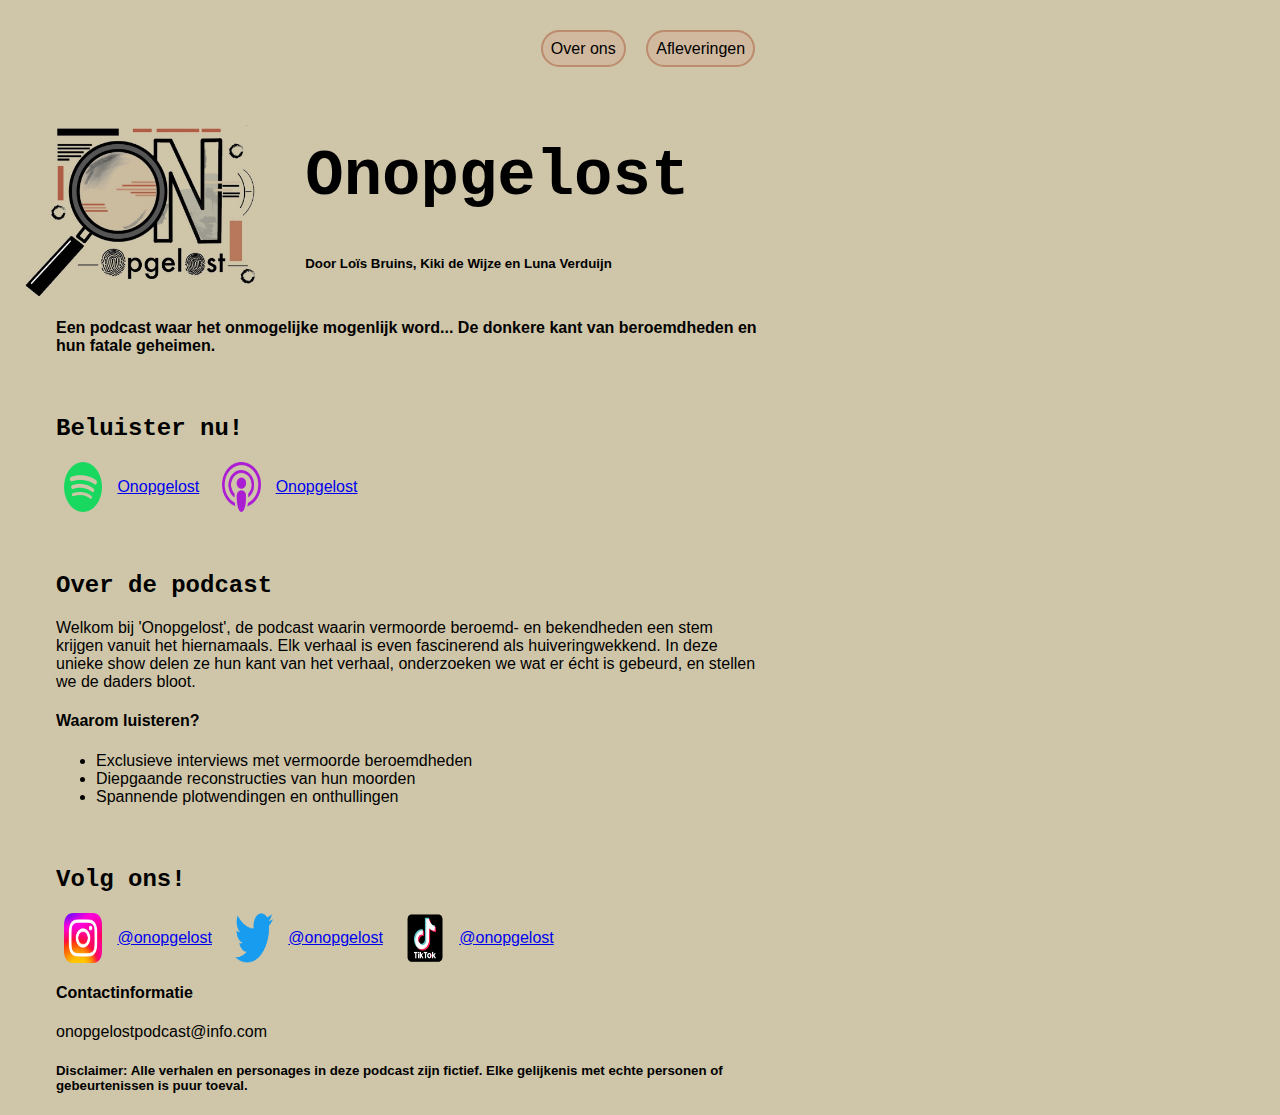
<file: index.html>
<!DOCTYPE html>
<html>
    <head>
        <html lang="nl">
        <title>Home</title>
        <meta charset="utf-8">
        <meta name="viewport" content="width=device-width, initial-scale=1">
        <link href="style/style.css" rel="stylesheet">
        <nav>
            <a href="overonspagina.html">Over ons</a>
            <a href="overzichtspagina.html">Afleveringen</a>
        </nav>
    </head>
    <body>
        <main>
            <div class="container1">
                <img src="afbeeldingen/logocontent.jpg" class="image1" class="draaien">
                <div class="text1">
                    <h1 class="responsive-heading">Onopgelost</h1>
                    <h5>Door Loïs Bruins, Kiki de Wijze en Luna Verduijn</h5>
                </div>
            </div>
            <div class="container2">
                <h4>Een podcast waar het onmogelijke mogenlijk word... De donkere kant van beroemdheden en hun fatale geheimen.</h4>
                <h2>Beluister nu!</h2>
                <div class="container3">
                    <img src="afbeeldingen/Spotify_logo_without_text.svg.jpeg" class="image2"><p><a href="https://open.spotify.com/">Onopgelost</a></p>
                    <img src="afbeeldingen/apple-podcast-logo-0CF661058F-seeklogo.com.jpeg" class="image2"><p><a href="https://www.apple.com/apple-podcasts/">Onopgelost</a></p>
                </div>
                <h2>Over de podcast</h2>
                <p>Welkom bij 'Onopgelost', de podcast waarin vermoorde beroemd- en bekendheden een stem krijgen vanuit het hiernamaals. Elk verhaal is even fascinerend als huiveringwekkend. In deze unieke show delen ze hun kant van het verhaal, onderzoeken we wat er écht is gebeurd, en stellen we de daders bloot.</p>
                <h4>Waarom luisteren?</h4>
                <ul>
                    <li>Exclusieve interviews met vermoorde beroemdheden</li>
                    <li>Diepgaande reconstructies van hun moorden</li>
                    <li>Spannende plotwendingen en onthullingen</li>
                </ul>
            </div>    
        </main>
        <footer>
            <div class="container2">
                <h2>Volg ons!</h2>
                <div class="container4">
                    <img src="afbeeldingen/Instagram_logo_2022.svg.jpeg" class="image2"><p><a href="https://www.instagram.com/">@onopgelost</a></p>
                    <img src="afbeeldingen/Logo_of_Twitter.svg.jpeg" class="image2"><p><a href="https://x.com/home">@onopgelost</a></p>
                    <img src="afbeeldingen/tiktok-5962992_640.jpeg" class="image2"><p><a href="https://www.tiktok.com/nl-NL/">@onopgelost</a></p>
                </div>
                <h4>Contactinformatie</h4>
                <p>onopgelostpodcast@info.com</p>
                <h5>Disclaimer: Alle verhalen en personages in deze podcast zijn fictief. Elke gelijkenis met echte personen of gebeurtenissen is puur toeval.</h5>
            </div>
        </footer>
    </body>
</html>
</file>
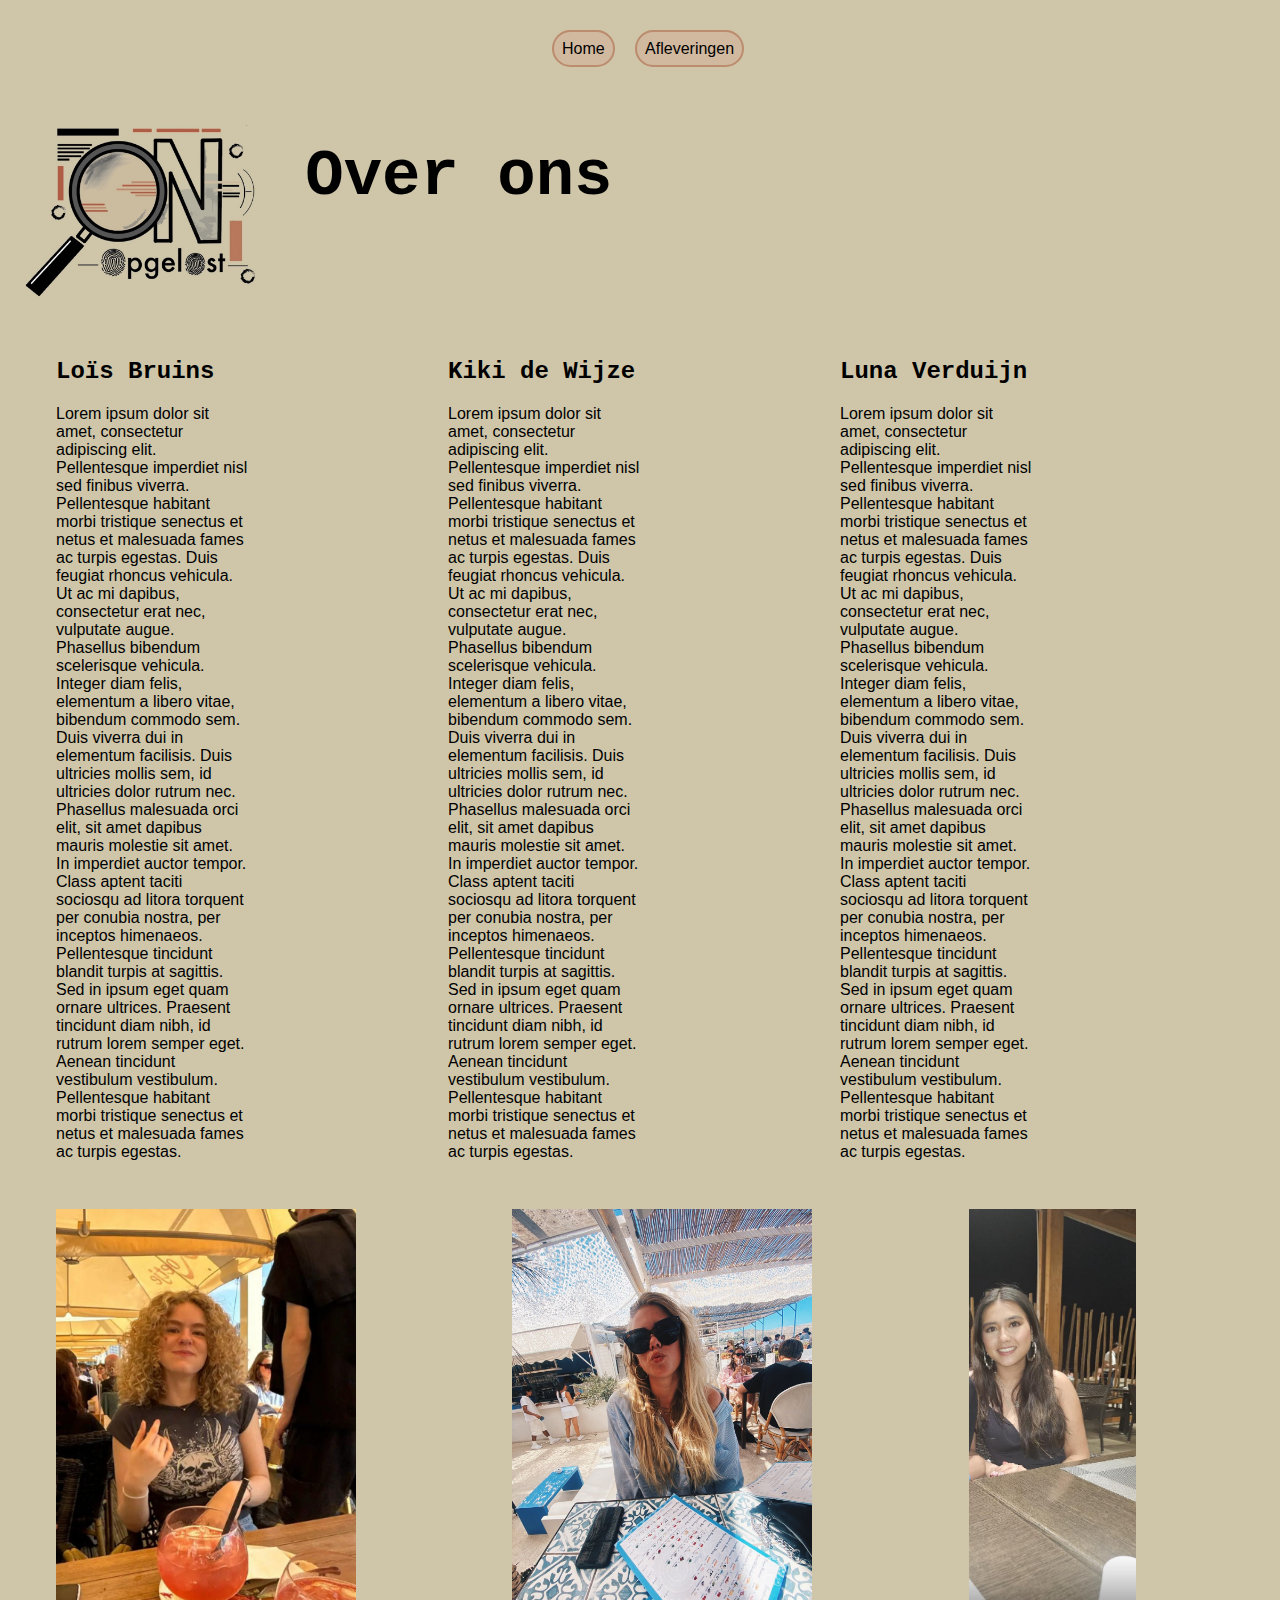
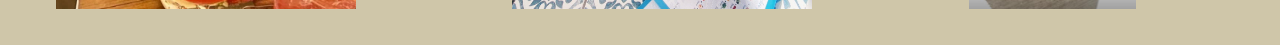
<file: overonspagina.html>
<!DOCTYPE html>
<html>
    <head>
        <title>Over ons</title>
        <meta charset="utf-8">
        <meta name="viewport" content="width=device-width, initial-scale=1">
        <link href="style/style.css" rel="stylesheet">
        <nav>
            <a href="index.html">Home</a>
            <a href="overzichtspagina.html">Afleveringen</a>
        </nav>
    </head>
    <body>
        <main>
            <div class="container1">
                <img src="afbeeldingen/logocontent.jpg" class="image1">
                <div class="text1">
                    <h1 class="responsive-heading">Over ons</h1>
                </div>
            </div>
            <div class="container6">
                <div class="text3">
                    <h2>Loïs Bruins</h2>
                    <p lang="la">Lorem ipsum dolor sit amet, consectetur adipiscing elit. Pellentesque imperdiet nisl sed finibus viverra. Pellentesque habitant morbi tristique senectus et netus et malesuada fames ac turpis egestas. Duis feugiat rhoncus vehicula. Ut ac mi dapibus, consectetur erat nec, vulputate augue. Phasellus bibendum scelerisque vehicula. Integer diam felis, elementum a libero vitae, bibendum commodo sem. Duis viverra dui in elementum facilisis. Duis ultricies mollis sem, id ultricies dolor rutrum nec. Phasellus malesuada orci elit, sit amet dapibus mauris molestie sit amet. In imperdiet auctor tempor. Class aptent taciti sociosqu ad litora torquent per conubia nostra, per inceptos himenaeos. Pellentesque tincidunt blandit turpis at sagittis. Sed in ipsum eget quam ornare ultrices. Praesent tincidunt diam nibh, id rutrum lorem semper eget. Aenean tincidunt vestibulum vestibulum. Pellentesque habitant morbi tristique senectus et netus et malesuada fames ac turpis egestas.</p>
                </div>
                <div class="text3">
                    <h2>Kiki de Wijze</h2>
                    <p lang="la">Lorem ipsum dolor sit amet, consectetur adipiscing elit. Pellentesque imperdiet nisl sed finibus viverra. Pellentesque habitant morbi tristique senectus et netus et malesuada fames ac turpis egestas. Duis feugiat rhoncus vehicula. Ut ac mi dapibus, consectetur erat nec, vulputate augue. Phasellus bibendum scelerisque vehicula. Integer diam felis, elementum a libero vitae, bibendum commodo sem. Duis viverra dui in elementum facilisis. Duis ultricies mollis sem, id ultricies dolor rutrum nec. Phasellus malesuada orci elit, sit amet dapibus mauris molestie sit amet. In imperdiet auctor tempor. Class aptent taciti sociosqu ad litora torquent per conubia nostra, per inceptos himenaeos. Pellentesque tincidunt blandit turpis at sagittis. Sed in ipsum eget quam ornare ultrices. Praesent tincidunt diam nibh, id rutrum lorem semper eget. Aenean tincidunt vestibulum vestibulum. Pellentesque habitant morbi tristique senectus et netus et malesuada fames ac turpis egestas.</p>
                </div>
                <div class="text3">
                    <h2>Luna Verduijn</h2>
                    <p lang="la">Lorem ipsum dolor sit amet, consectetur adipiscing elit. Pellentesque imperdiet nisl sed finibus viverra. Pellentesque habitant morbi tristique senectus et netus et malesuada fames ac turpis egestas. Duis feugiat rhoncus vehicula. Ut ac mi dapibus, consectetur erat nec, vulputate augue. Phasellus bibendum scelerisque vehicula. Integer diam felis, elementum a libero vitae, bibendum commodo sem. Duis viverra dui in elementum facilisis. Duis ultricies mollis sem, id ultricies dolor rutrum nec. Phasellus malesuada orci elit, sit amet dapibus mauris molestie sit amet. In imperdiet auctor tempor. Class aptent taciti sociosqu ad litora torquent per conubia nostra, per inceptos himenaeos. Pellentesque tincidunt blandit turpis at sagittis. Sed in ipsum eget quam ornare ultrices. Praesent tincidunt diam nibh, id rutrum lorem semper eget. Aenean tincidunt vestibulum vestibulum. Pellentesque habitant morbi tristique senectus et netus et malesuada fames ac turpis egestas.</p>
                </div>
            </div>
            <div class="container7">
                <img src="afbeeldingen/WhatsApp Image 2024-12-16 at 14.44.50.jpeg" class="image3">
                <img src="afbeeldingen/WhatsApp Image 2024-12-16 at 14.35.14.jpeg" class="image4">
                <img src="afbeeldingen/WhatsApp Image 2024-12-16 at 14.48.18.jpeg" class="image4">
            </div>
        </main>
    </body>
</html>
</file>
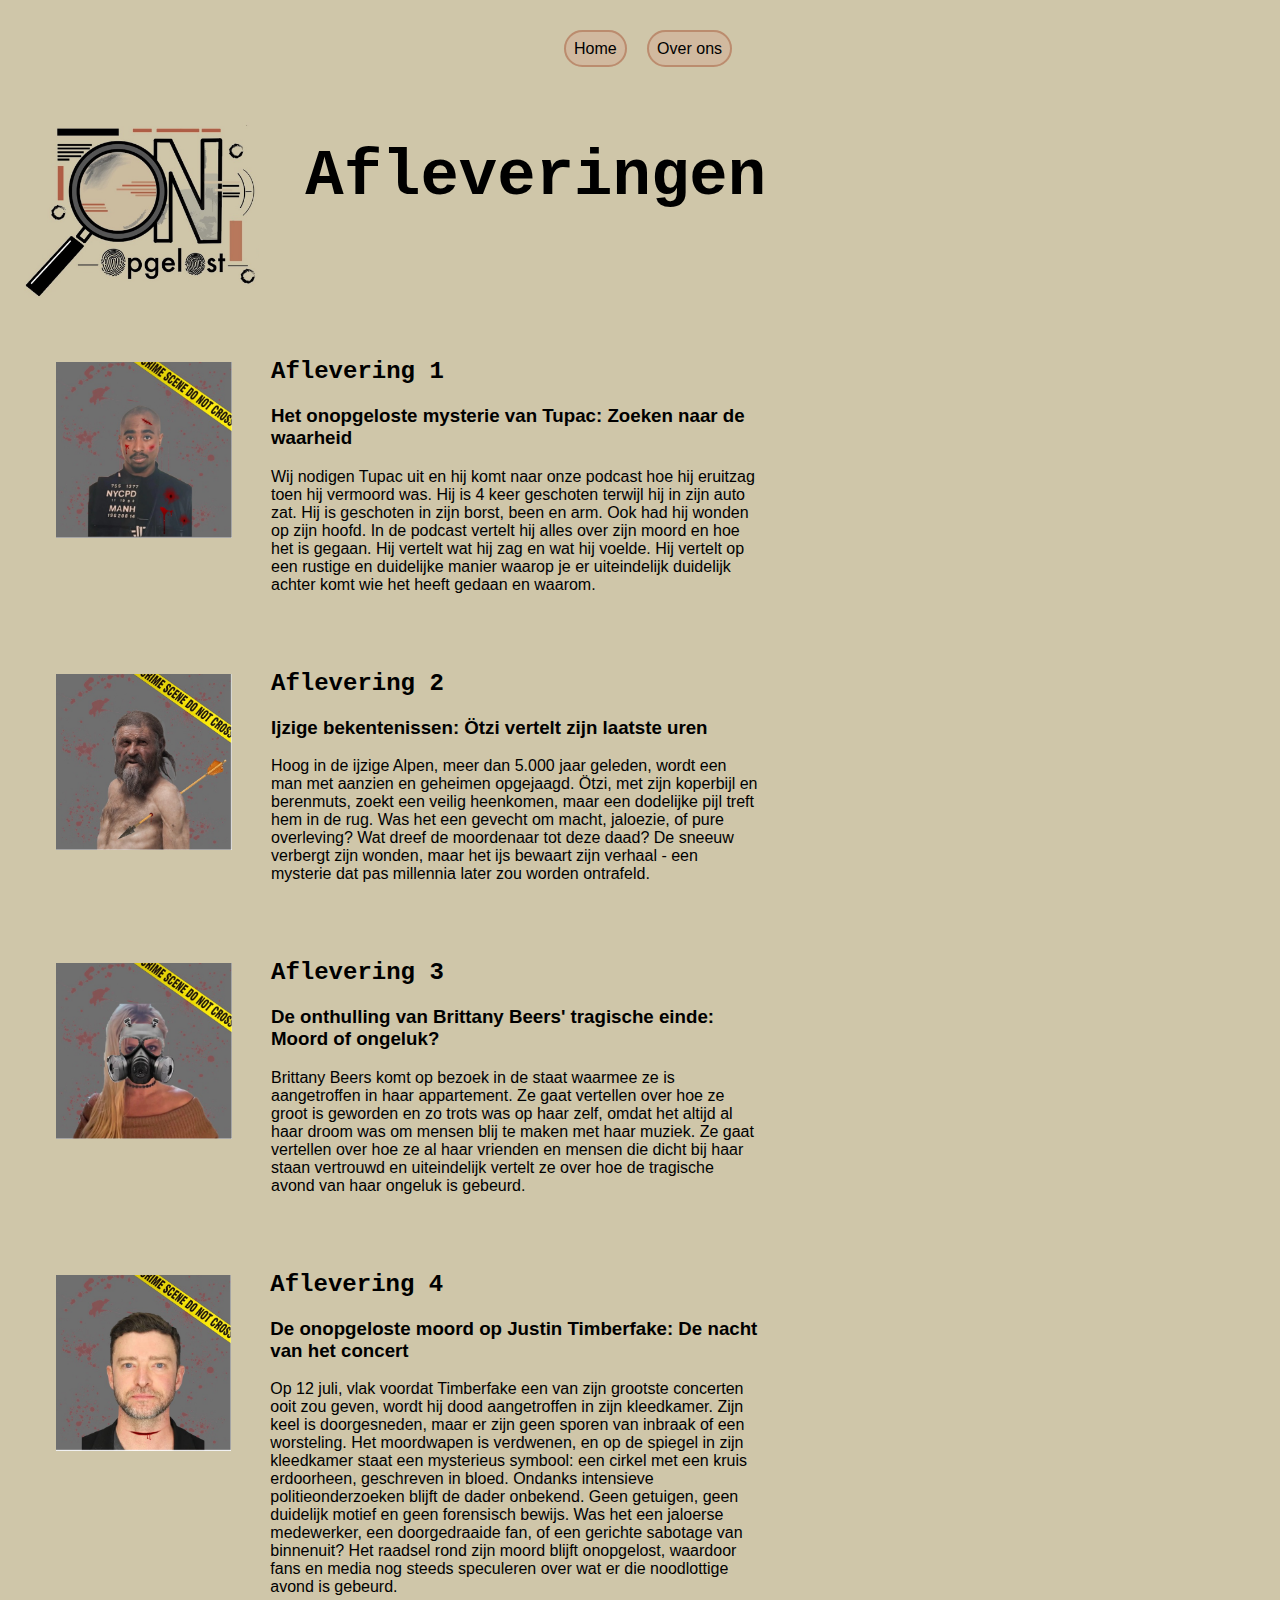
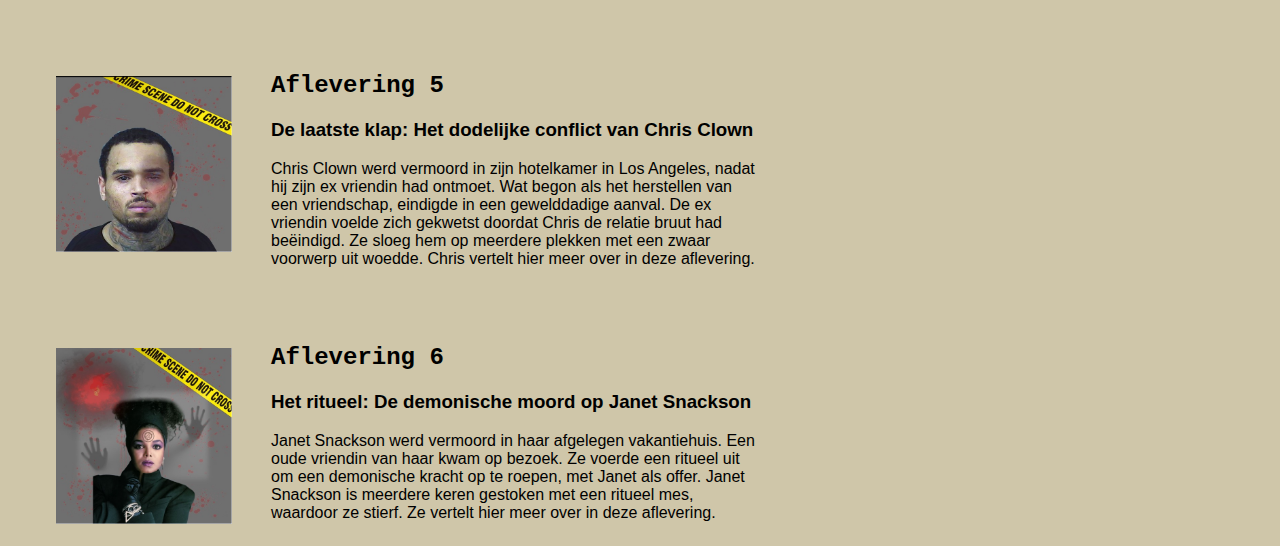
<file: overzichtspagina.html>
<!DOCTYPE html>
<html>
    <head>
        <title>Afleveringen</title>
        <meta charset="utf-8">
        <meta name="viewport" content="width=device-width, initial-scale=1">
        <link href="style/style.css" rel="stylesheet">
        <nav>
            <a href="index.html">Home</a>
            <a href="overonspagina.html">Over ons</a>
        </nav>
    </head>
    <body>
        <main>
            <div class="container1">
                <img src="afbeeldingen/logocontent.jpg" class="image1">
                <div class="text1">
                    <h1 class="responsive-heading">Afleveringen</h1>
                </div>
            </div>
            <div class="container8">
                <div class="container9">
                    <img src="afbeeldingen/tupac.jpg" class="image1">
                    <div class="text2">
                        <h2>Aflevering 1</h2>
                        <h3>Het onopgeloste mysterie van Tupac: Zoeken naar de waarheid</h3>
                        <p>Wij nodigen Tupac uit en hij komt naar onze podcast hoe hij eruitzag toen hij vermoord was. Hij is 4 keer geschoten terwijl hij in zijn auto zat. Hij is geschoten in zijn borst, been en arm. Ook had hij wonden op zijn hoofd. In de podcast vertelt hij alles over zijn moord en hoe het is gegaan. Hij vertelt wat hij zag en wat hij voelde. Hij vertelt op een rustige en duidelijke manier waarop je er uiteindelijk duidelijk achter komt wie het heeft gedaan en waarom.</p>
                    </div>
                </div>
                <div class="container9">
                    <img src="afbeeldingen/otzi.jpg" class="image1">
                    <div class="text2">
                        <h2>Aflevering 2</h2>
                        <h3>Ijzige bekentenissen: Ötzi vertelt zijn laatste uren</h3>
                        <p>Hoog in de ijzige Alpen, meer dan 5.000 jaar geleden, wordt een man met aanzien en geheimen opgejaagd. Ötzi, met zijn koperbijl en berenmuts, zoekt een veilig heenkomen, maar een dodelijke pijl treft hem in de rug. Was het een gevecht om macht, jaloezie, of pure overleving? Wat dreef de moordenaar tot deze daad? De sneeuw verbergt zijn wonden, maar het ijs bewaart zijn verhaal - een mysterie dat pas millennia later zou worden ontrafeld.</p>
                    </div>
                </div>
                <div class="container9">
                    <img src="afbeeldingen/britney.jpg" class="image1">
                    <div class="text2">
                        <h2>Aflevering 3</h2>
                        <h3>De onthulling van Brittany Beers' tragische einde: Moord of ongeluk?</h3>
                        <p>Brittany Beers komt op bezoek in de staat waarmee ze is aangetroffen in haar appartement. Ze gaat vertellen over hoe ze groot is geworden en zo trots was op haar zelf, omdat het altijd al haar droom was om mensen blij te maken met haar muziek. Ze gaat vertellen over hoe ze al haar vrienden en mensen die dicht bij haar staan vertrouwd en uiteindelijk vertelt ze over hoe de tragische avond van haar ongeluk is gebeurd.</p>
                    </div>
                </div>
                <div class="container9">
                    <img src="afbeeldingen/justin.jpg" class="image1">
                    <div class="text2">
                        <h2>Aflevering 4</h2>
                        <h3>De onopgeloste moord op Justin Timberfake: De nacht van het concert</h3>
                        <p>Op 12 juli, vlak voordat Timberfake een van zijn grootste concerten ooit zou geven, wordt hij dood aangetroffen in zijn kleedkamer. Zijn keel is doorgesneden, maar er zijn geen sporen van inbraak of een worsteling. Het moordwapen is verdwenen, en op de spiegel in zijn kleedkamer staat een mysterieus symbool: een cirkel met een kruis erdoorheen, geschreven in bloed. Ondanks intensieve politieonderzoeken blijft de dader onbekend. Geen getuigen, geen duidelijk motief en geen forensisch bewijs. Was het een jaloerse medewerker, een doorgedraaide fan, of een gerichte sabotage van binnenuit? Het raadsel rond zijn moord blijft onopgelost, waardoor fans en media nog steeds speculeren over wat er die noodlottige avond is gebeurd.</p>
                    </div>
                </div>    
                <div class="container9">
                    <img src="afbeeldingen/chris.jpg" class="image1">
                    <div class="text2">
                        <h2>Aflevering 5</h2>
                        <h3>De laatste klap: Het dodelijke conflict van Chris Clown</h3>
                        <p>Chris Clown werd vermoord in zijn hotelkamer in Los Angeles, nadat hij zijn ex vriendin had ontmoet. Wat begon als het herstellen van een vriendschap, eindigde in een gewelddadige aanval. De ex vriendin voelde zich gekwetst doordat Chris de relatie bruut had beëindigd. Ze sloeg hem op meerdere plekken met een zwaar voorwerp uit woedde. Chris vertelt hier meer over in deze aflevering.</p>
                    </div>
                </div>
                <div class="container9">
                    <img src="afbeeldingen/janet.jpg" class="image1">
                    <div class="text2">
                        <h2>Aflevering 6</h2>
                        <h3>Het ritueel: De demonische moord op Janet Snackson</h3>
                        <p>Janet Snackson werd vermoord in haar afgelegen vakantiehuis. Een oude vriendin van haar kwam op bezoek. Ze voerde een ritueel uit om een demonische kracht op te roepen, met Janet als offer. Janet Snackson is meerdere keren gestoken met een ritueel mes, waardoor ze stierf. Ze vertelt hier meer over in deze aflevering.</p>
                    </div>
                </div>
            </div>
        </main>
    </body>
</html>
</file>
<file: style/style.css>
body {
    background: #CFC6A9;
    font-family: Arial, Helvetica, sans-serif;
    margin-left: 1.5em;
}


.image2 {
    max-width: 100%;
    width: 3vw;
    margin-left: 0.5em;
}

h1 {
    font-family: 'Courier New', Courier, monospace;
    font-weight: bold;
}

nav a {
    transition: background 350ms ease;
    margin: 0.5em;
    color: black;
    border: 2px solid #BB8C6E;
    padding: 0.5em;
    border-radius: 10em;
    text-decoration: none;
    background: #D1B99F
}

nav {
    padding-top: 2em;
    text-align: center;
}

nav a:hover {
    background: #BB8C6E;
}

.container1 {
    display: flex;
    gap: 30px;  
}

.responsive-heading {
    font-size: 4rem;
}

h2 {
    font-family: 'Courier New', Courier, monospace;
    margin-top: 2.5em;
}

.container2 {
    margin-left: 2em;
    margin-right: 32em;
}

.container3 {
    display: flex;
    gap: 15px;
}

.container4 {
    display: flex;
    gap: 15px;
}

.image3 {
    max-width: 100%;
    max-height: 25em;

}

.image4 {
    max-width: 100%;
    max-height: 25em;
    margin-left: 9.5em;
}

.container5 {
    display: flex;
    gap: 15px;
}

.container6 {
    display: flex;
    gap: 200px;
    margin-right: 15em;
    margin-left: 2em
}

.container7 {
    margin: 2em;
}

.text1 {
    margin-top: 2.5em;
    margin-left: 1em;
}

.container8 {
    margin-left: 2em;
    margin-right: 32em;
}

.container9 {
    display: flex;
    gap: 15px;
}

.image1 {
    max-width: 100%;
    max-height: 11em;
    margin-top: 4em;
}

.text2 {
    flex: 1; /*van chatGPT*/
    margin-left: 1.5em;
}

.text3 {
    flex: 1; /*van chatGPT*/
}
</file>
